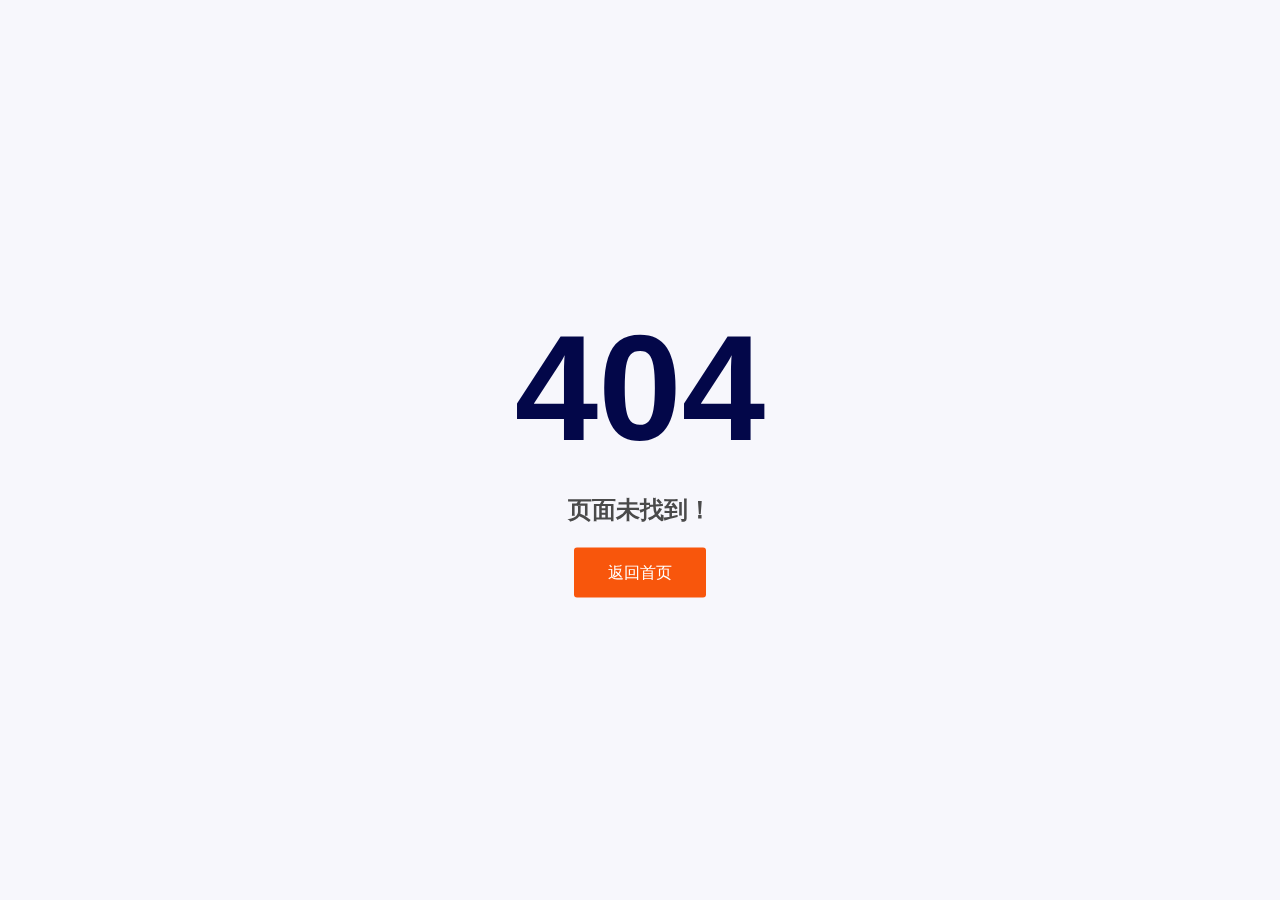
<file: index.html>
<!DOCTYPE html>
<html>
<head>
<!-- meta tag -->
<meta charset="utf-8">
<title>404</title>
<meta name="description" content="">
<!-- responsive tag -->
<meta http-equiv="x-ua-compatible" content="ie=edge">
<meta name="viewport" content="width=device-width, initial-scale=1">

<!-- style css -->
<link rel="stylesheet" type="text/css" href="css/style.css">

</head>
<body class="gray-bg">

<div class="rs-page-error">
	<div class="container">
		<div class="error-text">
			<h1 class="error-code">404</h1>
			<h3 class="error-message">页面未找到！</h3>
			<form>
				
			</form>
			<div class="back-home-btn">
				<a class="readon" href="index.html">返回首页</a>
			</div>
		</div>
	</div>
</div>

</body>
</html>
</file>
<file: css/style.css>
@charset "utf-8";
html,
body {
  font-size: 15px;
  color: #4a4a4a;
  font-family: 'microsoft yahei', sans-serif;
  vertical-align: baseline;
  font-weight: 400;
  overflow-x: hidden;
  line-height: 26px;
}
p {
  margin: 0 0 26px;
}
h1,
h2,
h3,
h4,
h5,
h6 {
  font-family: 'Poppins', sans-serif;
  color: #0a0a0a;
  margin: 0 0 26px;
  line-height: 1.4;
}
h1 {
  font-size: 80px;
  font-weight: 700;
}
h2 {
  font-size: 42px;
  font-weight: 600;
  line-height: 52px;
}
h3 {
  font-size: 30px;
  font-weight: 600;
}
h4 {
  font-size: 20px;
  font-weight: 600;
}
h5 {
  font-size: 18px;
  font-weight: 600;
}
h6 {
  font-size: 16px;
  font-weight: 500;
}
a {
  color: #f8560c;
  transition: all 0.3s ease 0s;
  text-decoration: none !important;
  outline: none !important;
}
a:active,
a:hover {
  text-decoration: none;
  outline: 0 none;
  color: #f8560c;
}
ul {
  list-style: outside none none;
  margin: 0;
  padding: 0;
}
img {
  max-width: 100%;
  height: auto;
}
.gray-bg {
  background-color: #f7f7fc !important;
}
/* -------------------------------------
    26. Error 404 CSS 
--------------------------------------*/
.rs-page-error {
  background-repeat: no-repeat;
  background-size: cover;
  width: 100%;
  height: 100%;
  position: relative;
}
.rs-page-error .container {
  position: fixed;
  top: 50%;
  left: 0;
  right: 0;
  transform: translateY(-50%);
}
.rs-page-error .error-text {
  color: #030749;
  text-align: center;
}
.rs-page-error .error-text .error-code {
  font-size: 150px;
  line-height: 170px;
  font-weight: 800;
  margin-bottom: 25px;
  color: #030749;
}
.rs-page-error .error-text h3.error-message {
  color: #4a4a4a;
  font-size: 24px;
  line-height: 24px;
  font-weight: 600;
}
.rs-page-error .error-text form {
  position: relative;
  max-width: 400px;
  margin: 0 auto;
}
.rs-page-error .error-text form input {
  border: 1px solid #ddd;
  color: #444444;
  padding: 0 17px;
  height: 50px;
  line-height: 50px;
  width: 100%;
  border-radius: 5px;
  outline: none;
  margin-bottom: 30px;
}
.rs-page-error .error-text form button {
  background: transparent;
  border: medium none;
  color: #666666;
  padding: 0 16px;
  height: 48px;
  line-height: 48px;
  position: absolute;
  right: 0px;
  top: 1px;
  z-index: 10;
  font-size: 20px;
  cursor: pointer;
  border-top-right-radius: 5px;
  outline: none;
  border-bottom-right-radius: 5px;
  transition: all 0.3s ease 0s;
}
.rs-page-error .error-text form button:hover {
  background: #030749;
  color: #ffffff;
}

.readon {
  cursor: pointer;
  display: inline-block;
  position: relative;
  transition: all 0.4s cubic-bezier(0.215, 0.61, 0.355, 1) 0s;
  height: 50px;
  line-height: 50px;
  padding: 0 34px;
  border-radius: 3px;
  font-size: 16px;
  font-weight: 500;
  color: #ffffff;
  background: #f8560c;
  z-index: 1;
  border: none;
}
.readon:before {
  display: block;
  position: absolute;
  left: 0px;
  bottom: 0px;
  height: 0px;
  width: 100%;
  z-index: -1;
  content: '';
  color: #000 !important;
  background: #c54409;
  border-radius: 3px;
  transition: all 0.4s cubic-bezier(0.215, 0.61, 0.355, 1) 0s;
}
.readon:hover {
  background: #c54409;
  color: #ffffff;
  opacity: 0.99;
}
.readon:hover:before {
  top: 0%;
  bottom: auto;
  height: 100%;
}
</file>
